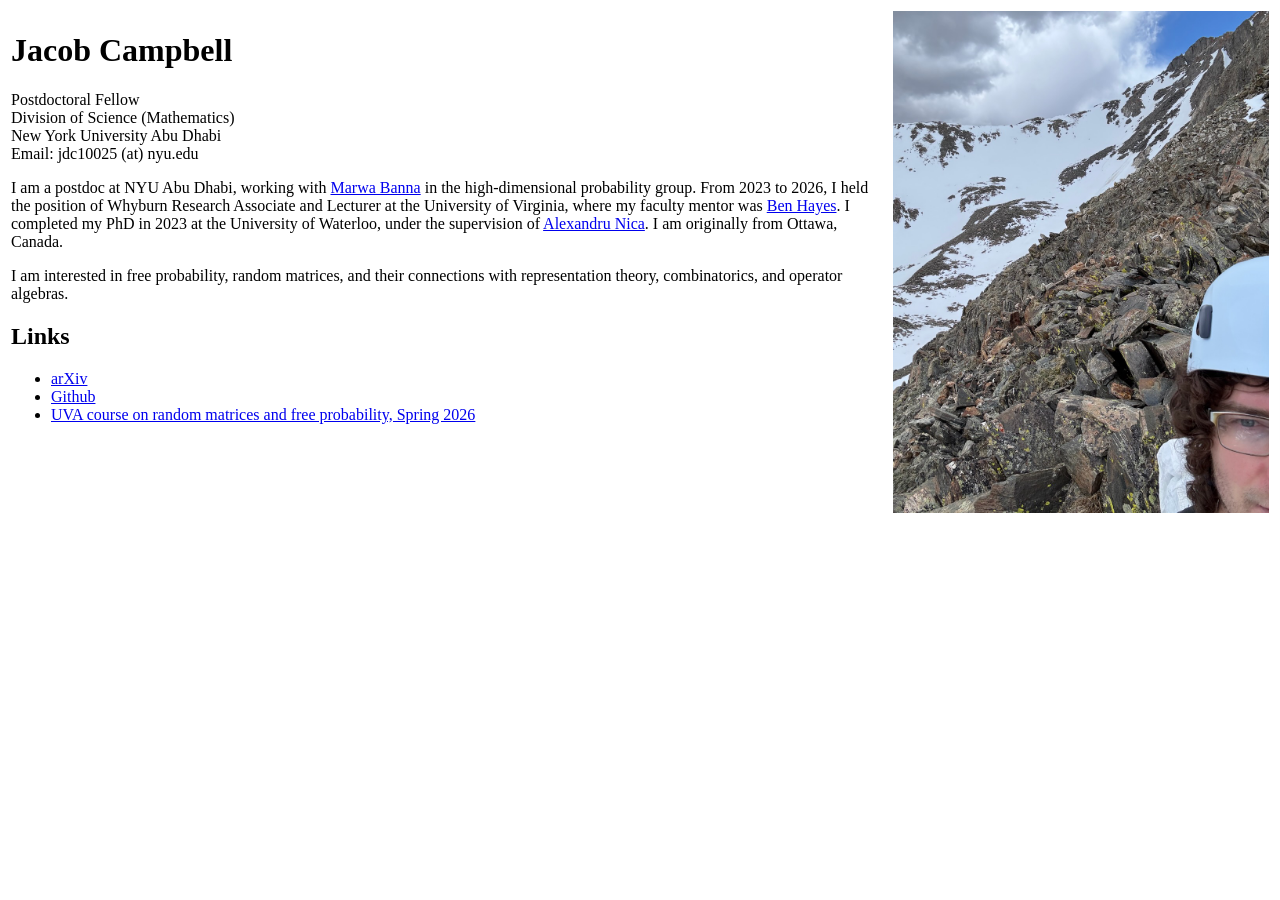
<file: index.html>
<!DOCTYPE html>
<html lang="en">

<head>
    <meta charset="UTF-8">
    <title>Jacob Campbell</title>
</head>

<body>
    <table width="100%" style="table-layout: fixed;">
        <tr>
            <td width="70%" valign="top">
                <h1>Jacob Campbell</h1>
                <p>
                    Postdoctoral Fellow <br>
                    Division of Science (Mathematics) <br>
                    New York University Abu Dhabi <br>
                    Email: jdc10025 (at) nyu.edu
                </p>
                <p>
                    I am a postdoc at NYU Abu Dhabi, working with <a href="https://wp.nyu.edu/abudhabi-banna/">Marwa Banna</a> in the high-dimensional probability group. From 2023 to 2026, I held the position of Whyburn Research Associate and Lecturer at the University of Virginia, where my faculty mentor was <a href="https://sites.google.com/site/benhayeshomepage/">Ben Hayes</a>. I completed my PhD in 2023 at the University of Waterloo, under the supervision of <a href="https://math.uwaterloo.ca/~anica">Alexandru Nica</a>. I am originally from Ottawa, Canada.
                </p>
                <p>
                    I am interested in free probability, random matrices, and their connections with representation theory, combinatorics, and operator algebras.
                </p>
                <h2>Links</h2>
                <ul>
                    <li><a href="https://arxiv.org/a/campbell_j_3">arXiv</a></li>
                    <li><a href="https://github.com/jacobcampbell2">Github</a></li>
                    <li><a href="rmfp/rmfp.html">UVA course on random matrices and free probability, Spring 2026</a></li>
                </ul>
            </td>

            <td width="30%" valign="top">
                <img src="image.jpeg" style="width: 100%; height: auto;">
            </td>
        </tr>
    </table>
</body>
</html>
</file>
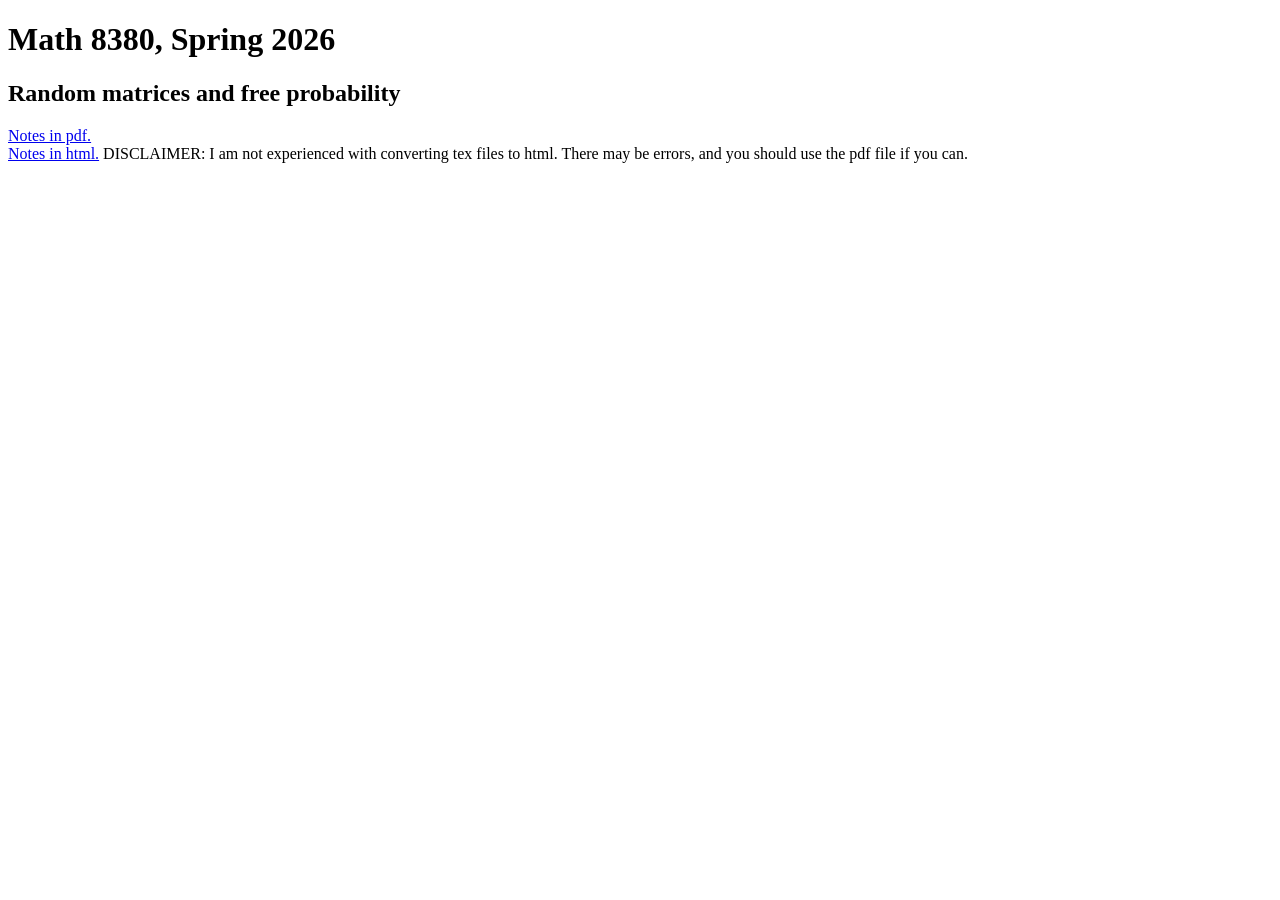
<file: rmfp/rmfp.html>
<!DOCTYPE html>
<html lang="en">

<head>
    <meta charset="UTF-8">
    <title>Math 8380, Spring 2026</title>
</head>

<body>

<h1>Math 8380, Spring 2026</h1>
<h2>Random matrices and free probability</h2>

<p>
    <a href="notes/notes.pdf">Notes in pdf.</a><br>
    <a href="notes/notes.html">Notes in html.</a> DISCLAIMER: I am not experienced with converting tex files to html. There may be errors, and you should use the pdf file if you can.
</p>

</body>
</html>
</file>
